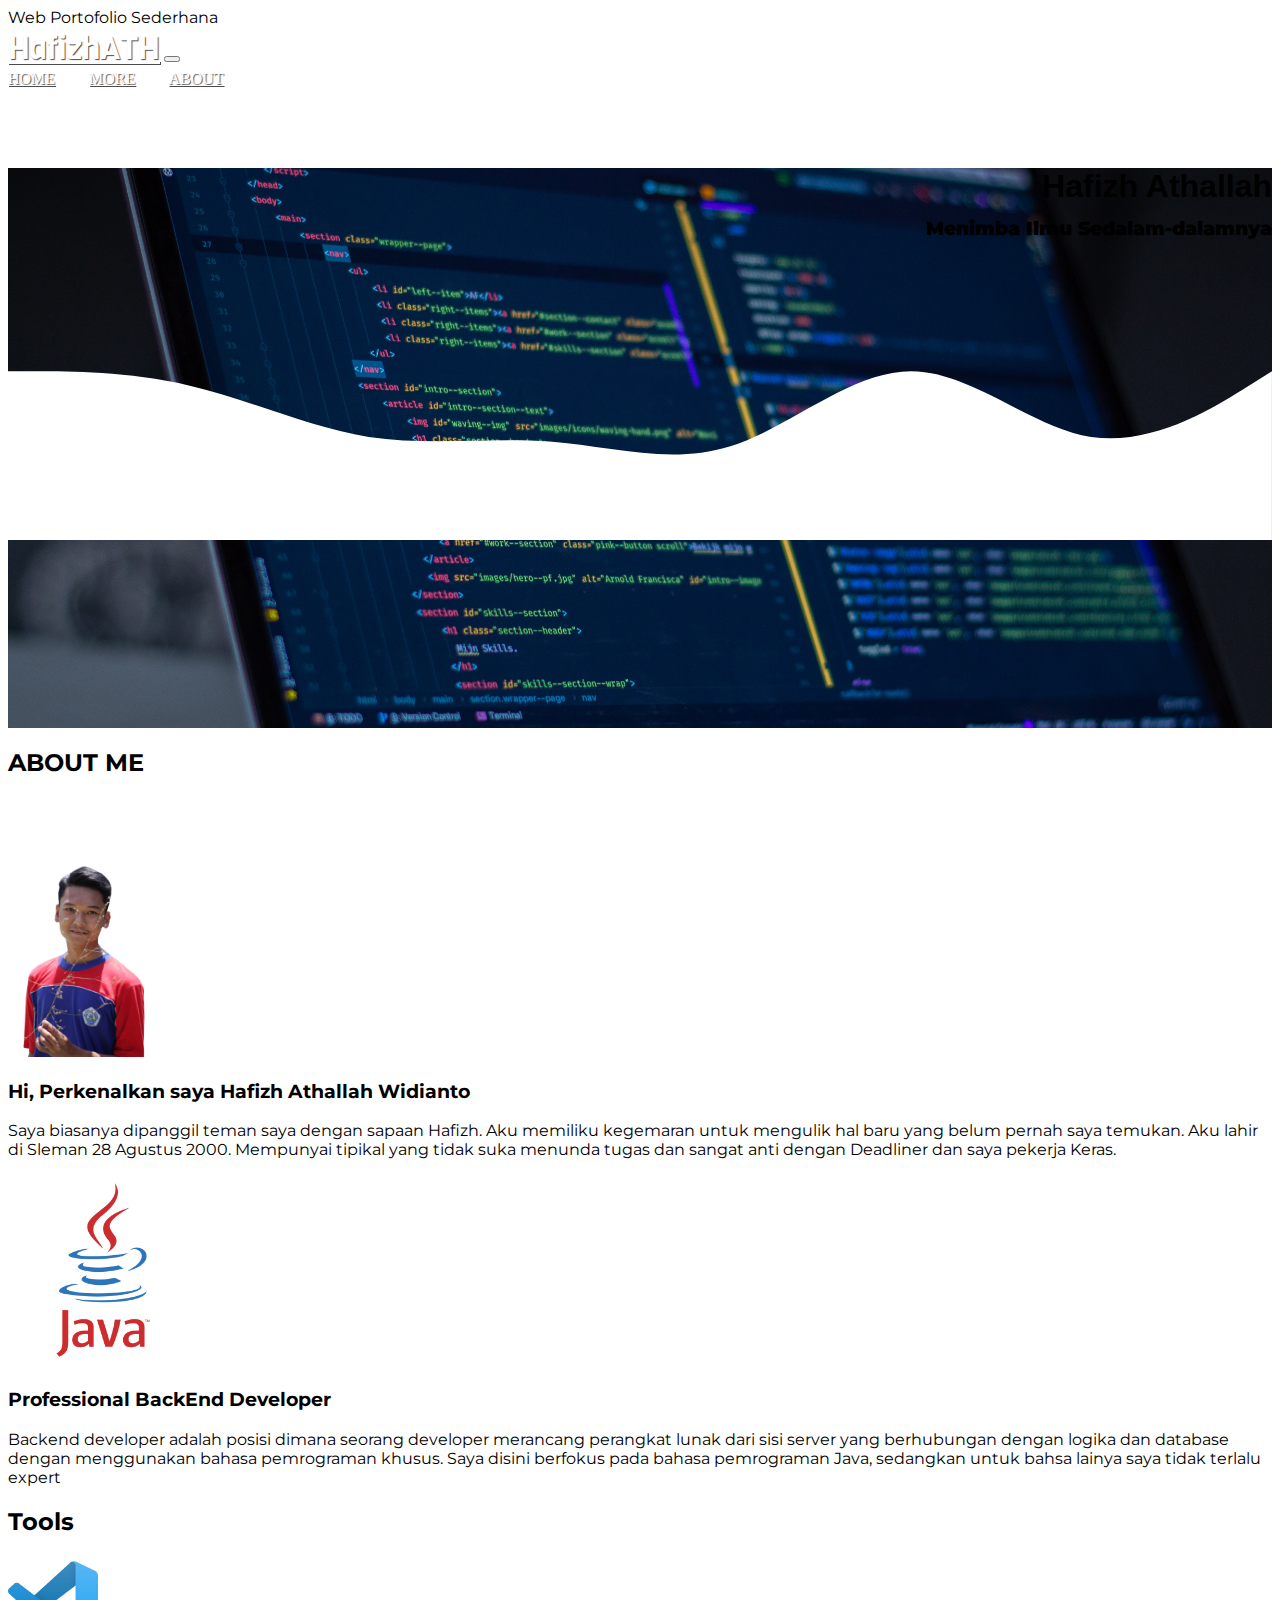
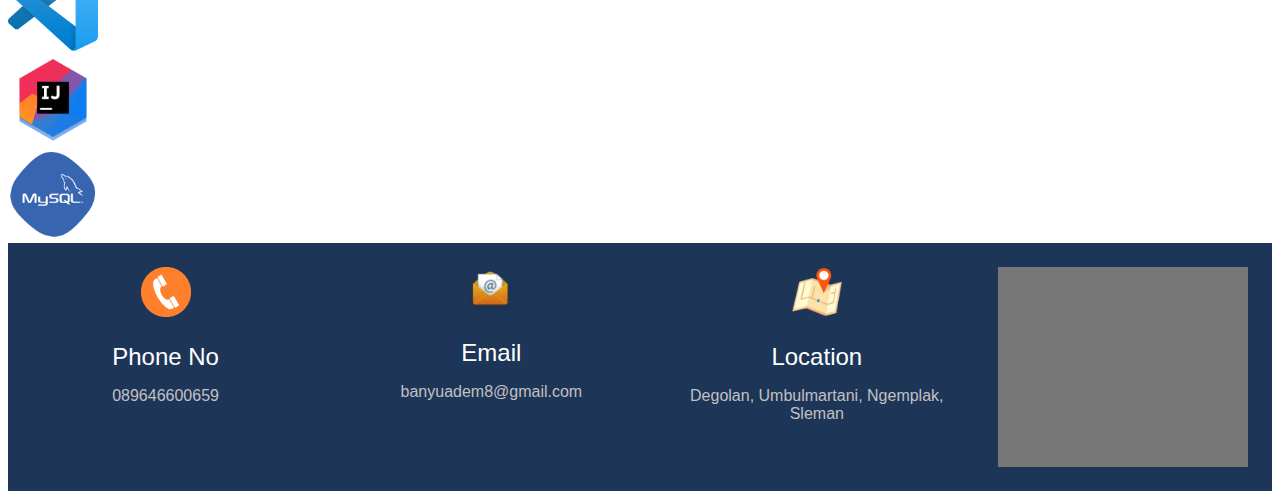
<file: index.html>
<!DOCTYPE html>
<html lang="en">
  <head>
    <!-- Required meta tags -->
    <meta charset="utf-8" />
    <meta name="viewport" content="width=device-width, initial-scale=1" />
    <meta name="viewport" content="width=device-width, initial-scale=1.0" />
    <!-- Bootstrap CSS -->
    <link
      href="https://cdn.jsdelivr.net/npm/bootstrap@5.0.0-beta2/dist/css/bootstrap.min.css"
      rel="stylesheet"
      integrity="sha384-BmbxuPwQa2lc/FVzBcNJ7UAyJxM6wuqIj61tLrc4wSX0szH/Ev+nYRRuWlolflfl"
      crossorigin="anonymous"
    />
    <link
      rel="stylesheet"
      href="https://cdn.jsdelivr.net/npm/bootstrap-icons@1.4.0/font/bootstrap-icons.css"
    />
    <!-- My Fonts -->
    <link rel="preconnect" href="https://fonts.gstatic.com" />
    <link
      href="https://fonts.googleapis.com/css2?family=Viga&display=swap"
      rel="stylesheet"
    />
    <link
      href="https://fonts.googleapis.com/css2?family=Montserrat&display=swap"
      rel="stylesheet"
    />
    <link
      rel="stylesheet"
      href="https://maxcdn.bootstrapcdn.com/font-awesome/4.5.0/css/font-awesome.min.css"
    />
    <!-- Akhir My Fonts --

<!-- My CSS -->
    <script
      src="https://cdn.jsdelivr.net/npm/bootstrap@5.0.0-beta2/dist/js/bootstrap.bundle.min.js"
      integrity="sha384-b5kHyXgcpbZJO/tY9Ul7kGkf1S0CWuKcCD38l8YkeH8z8QjE0GmW1gYU5S9FOnJ0"
      crossorigin="anonymous"
    ></script>
    <link rel="stylesheet" href="style.css" />
    <!-- AKHIR My CSS -->
    <title>Hafizh Athallah</title>
  </head>

  <body>
    <!-- Navbar -->
    <nav
      class="navbar fixed-top navbar-expand-lg navbar-dark bg-dark ml-auto text-center"
    >
      <div class="container">
        <div class="container-fluid">
          <span class="navbar-text text-warning">
            Web Portofolio Sederhana
          </span>
        </div>
        <a class="navbar-brand" href="#">HafizhATH</a>
        <button
          class="navbar-toggler"
          type="button"
          data-bs-toggle="collapse"
          data-bs-target="#navbarNavAltMarkup"
          aria-controls="navbarNavAltMarkup"
          aria-expanded="false"
          aria-label="Toggle navigation"
        >
          <span class="navbar-toggler-icon"></span>
        </button>
        <div class="collapse navbar-collapse" id="navbarNavAltMarkup">
          <div class="navbar-nav">
            <a class="nav-link text-warning active" aria-current="page" href="#"
              >Home</a
            >
            <a class="nav-link text-warning" href="more.html">More</a>
            <a class="nav-link text-warning" href="index.html">About</a>
          </div>
        </div>
      </div>
    </nav>
    <!-- Akhir Navbar -->
    <!-- Jumbotron -->
    <section class="jumbotron">
      <div class="container">
        <div class="row">
          <div class="col mt-5 md-6">
            <h1 class="display-4 text-warning">
              <p class="p-jumbotron mt-3">Hafizh Athallah</p>
            </h1>
            <h3>
              <p class="text1 text-light">
                <b>Menimba Ilmu Sedalam-dalamnya</b>
              </p>
            </h3>
          </div>
        </div>
        
      </div>
      <svg viewBox="0 0 1440 320">
        <path fill="#ffffff" fill-opacity="1" d="M0,128L34.3,128C68.6,128,137,128,206,144C274.3,160,343,192,411,202.7C480,213,549,203,617,208C685.7,213,754,235,823,213.3C891.4,192,960,128,1029,128C1097.1,128,1166,192,1234,202.7C1302.9,213,1371,171,1406,149.3L1440,128L1440,320L1405.7,320C1371.4,320,1303,320,1234,320C1165.7,320,1097,320,1029,320C960,320,891,320,823,320C754.3,320,686,320,617,320C548.6,320,480,320,411,320C342.9,320,274,320,206,320C137.1,320,69,320,34,320L0,320Z"></path>
      </svg>
    </section>
    <!-- Akhir Jumbotron -->
    
    <!-- Info -->
    <section class="about" id="about">
      <div class="container">
        <div class="row">
          <div class="col mt-5 fw-bolder md-12 text-center">
            <h2>ABOUT ME</h2>
          </div>
        </div>
        <div class="row info">
          <div class="col text-center md-4">
            <img width="170" style="border-bottom: 40px;" src="img/close.png" />
          </div>
          <div class="col mt-4 md-6">
            <h3>Hi, Perkenalkan saya Hafizh Athallah Widianto</h3>
            <p>
              Saya biasanya dipanggil teman saya dengan sapaan Hafizh. Aku memiliku kegemaran
              untuk mengulik hal baru yang belum pernah saya temukan. Aku lahir di Sleman 28 
              Agustus 2000. Mempunyai tipikal yang tidak suka menunda tugas dan sangat
              anti dengan Deadliner dan saya pekerja Keras.
            </p>
          </div>
        </div>
        <div class="row">
          <div class="col md-6 mt-3 text-center">
            <img width="190" src="img/java.png" />
          </div>
          <div class="col mb-5 mt-5 md-6">
            <h3>Professional BackEnd Developer</h3>
            <p>
              Backend developer adalah posisi dimana seorang developer 
              merancang perangkat lunak dari sisi server yang berhubungan dengan logika dan database dengan menggunakan 
              bahasa pemrograman khusus.
              Saya disini berfokus pada bahasa pemrograman Java, sedangkan untuk bahsa lainya saya tidak terlalu expert
            </p>
          </div>
        </div>
        <div class="row">
          <div class="col mt-5 fw-bolder md-12 text-center">
            <h2>Tools</h2>
          </div>
        </div>
        <div class="row info">
          <div class="col text-center md-6 mb-4">
            <img width="90" style="border-radius: 13px;" src="img/vscod.png" />
          </div>
          <div class="col text-center md-6 mb-4">
            <img width="90" style="border-radius: 13px;" src="img/intelij.png" />
          </div>
          <div class="col text-center md-6 mb-4">
            <img width="90" style="border-radius: 13px;" src="img/mysql.png" />
          </div>
      <script></script>
    </section>
    <!-- Akhir Info -->
    <!-- Footer -->
    
        <table
        border="0"
        width="100%"
        cellpadding="0"
        cellspacing="0"
        bgcolor="#1d3557">
        <tr>
            <td>
                <table border="0" width="100%" cellpadding="9" cellspacing="0" align="center">
    
                    <tr>
                        <td width="30%" valign="top">
                            <table border="0" width="100%" cellpadding="15" cellspacing="0" align="center">
                                <tr>
                                    <td align="center" valign="top">
                                        <font color="#f3971b" size="6">
                                            <img src="img/call.png" width="50">
                                        </font>
                                        <br/><br/>
                                        <font color="#ffffff" size="5" face="arial">
                                            Phone No
                                        </font>
                                        <p>
                                            <font color="#c2c0c3" size="3" face="arial">
                                                089646600659
                                            </font>
                                        </p>
                                    </td>
                                </tr>
                            </table>
                        </td>
    
                        <td width="30%" valign="top">
                            <table border="0" width="100%" cellpadding="15" cellspacing="0" align="center">
                                <tr>
                                    <td align="center" valign="top">
                                        <font color="#f3971b" size="6">
                                            <img src="img/email.png" width="50">
                                        </font>
                                        <br/><br/>
                                        <font color="#ffffff" size="5" face="arial">
                                            Email
                                        </font>
                                        <p>
                                            <font color="#c2c0c3" size="3" face="arial">
                                                banyuadem8@gmail.com
                                            </font>
                                        </p>
                                    </td>
                                </tr>
                            </table>
                        </td>
                        <td width="30%" valign="top">
                          <table border="0" width="100%" cellpadding="15" cellspacing="0" align="center">
                              <tr>
                                  <td align="center" valign="top">
                                      <font color="#f3971b" size="6">
                                          <img src="img/location.png" width="50">
                                      </font>
                                      <br/><br/>
                                      <font color="#ffffff" size="5" face="arial">
                                          Location
                                      </font>
                                      <p>
                                          <font color="#c2c0c3" size="3" face="arial">
                                              Degolan, Umbulmartani, Ngemplak, Sleman
                                          </font>
                                      </p>
                                  </td>
                              </tr>
                          </table>
                      </td>
                        <td width="30%" valign="top">
                            <table border="0" width="100%" cellpadding="15" cellspacing="0" align="center">
                                <tr>
                                    <td align="center" valign="top">
                                        
                                        <iframe src="https://www.google.com/maps/embed?pb=!1m18!1m12!1m3!1d28180.926149844796!2d110.41430500635663!3d-7.682853440467042!2m3!1f0!2f0!3f0!3m2!1i1024!2i768!4f13.1!3m3!1m2!1s0x2e7a5e9a65472a79%3A0x416ecda4f89b9385!2sJl.%20Degolan%2C%20Umbulmartani%2C%20Kec.%20Ngemplak%2C%20Kabupaten%20Sleman%2C%20Daerah%20Istimewa%20Yogyakarta%2055584!5e0!3m2!1sen!2sid!4v1616384219786!5m2!1sen!2sid" 
                                        width="250" height="200" style="border:0;" allowfullscreen="" loading="lazy"></iframe>
                                    </td>
                                </tr>
                            </table>
                        </td>
                    </tr>
                    </table>
                </td>
            </tr>
        </table>

    <!-- Option 1: Bootstrap Bundle with Popper -->
    <script
      src="https://cdn.jsdelivr.net/npm/bootstrap@5.0.0-beta2/dist/js/bootstrap.bundle.min.js"
      integrity="sha384-b5kHyXgcpbZJO/tY9Ul7kGkf1S0CWuKcCD38l8YkeH8z8QjE0GmW1gYU5S9FOnJ0"
      crossorigin="anonymous"
    ></script>
  </body>
</html>
</file>
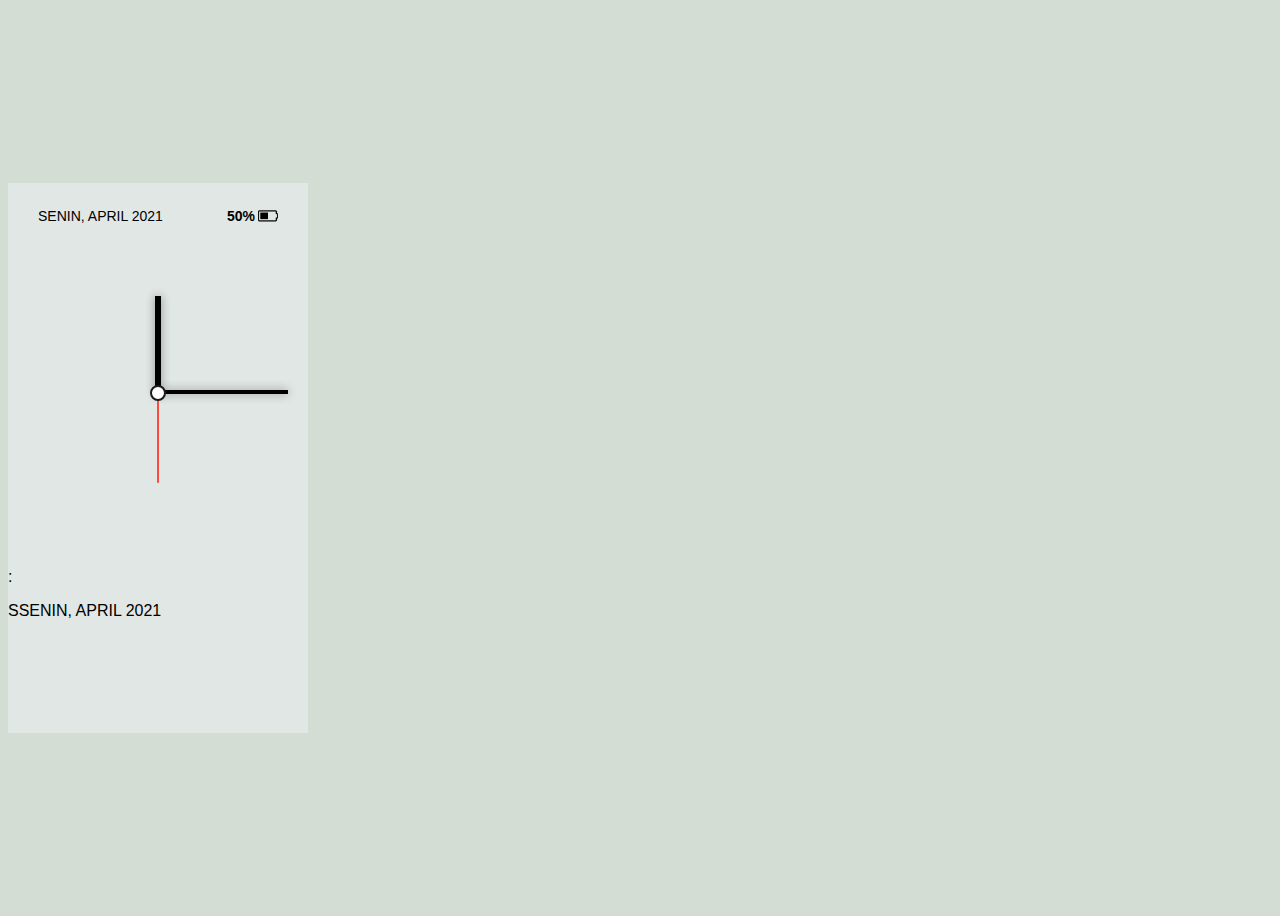
<file: jam/index.html>
<!DOCTYPE html>
<html lang="en">
  <head>
    <link rel="stylesheet" href="style.css" />
    <meta charset="UTF-8" />
    <meta http-equiv="X-UA-Compatible" content="IE=edge" />
    <meta name="viewport" content="width=device-width, initial-scale=1.0" />
    <title>Document</title>
  </head>
  <body>
    <div class="card">
      <div class="top-menu">
        <h3>Senin, April 2021</h3>
        <div class="battery">
          <span>50%</span>
          <img src="batu.png" alt="" />
        </div>
      </div>
      <div class="clock">
        <div class="warp">
          <span class="hour"></span>
          <span class="minute"></span>
          <span class="second"> </span>
          <span class="dot"></span>
        </div>
        <div class="timing">
          <span><span class="hours"></span>:<span class="mins"></span></span>
          <p>SSENIN, APRIL 2021</p>
        </div>
      </div>
    </div>
    <script src="main.js"></script>
  </body>
</html>
</file>
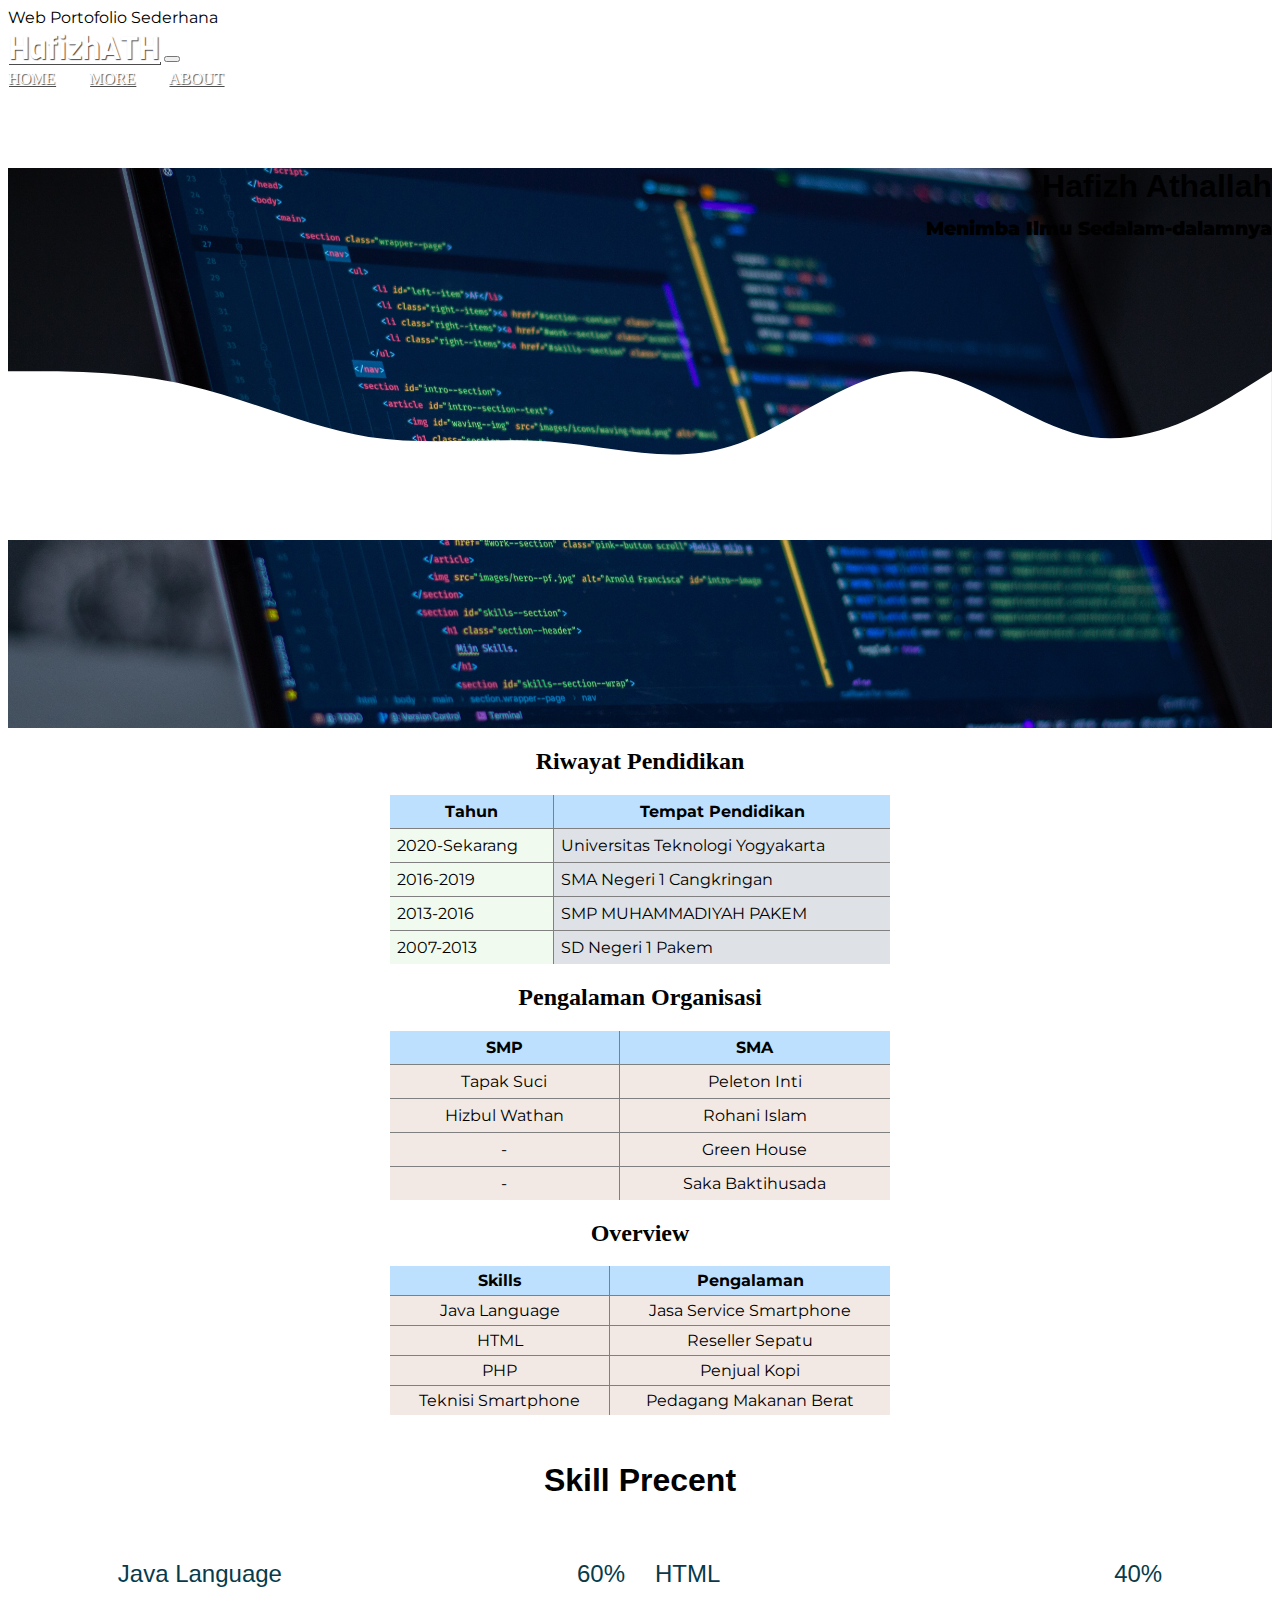
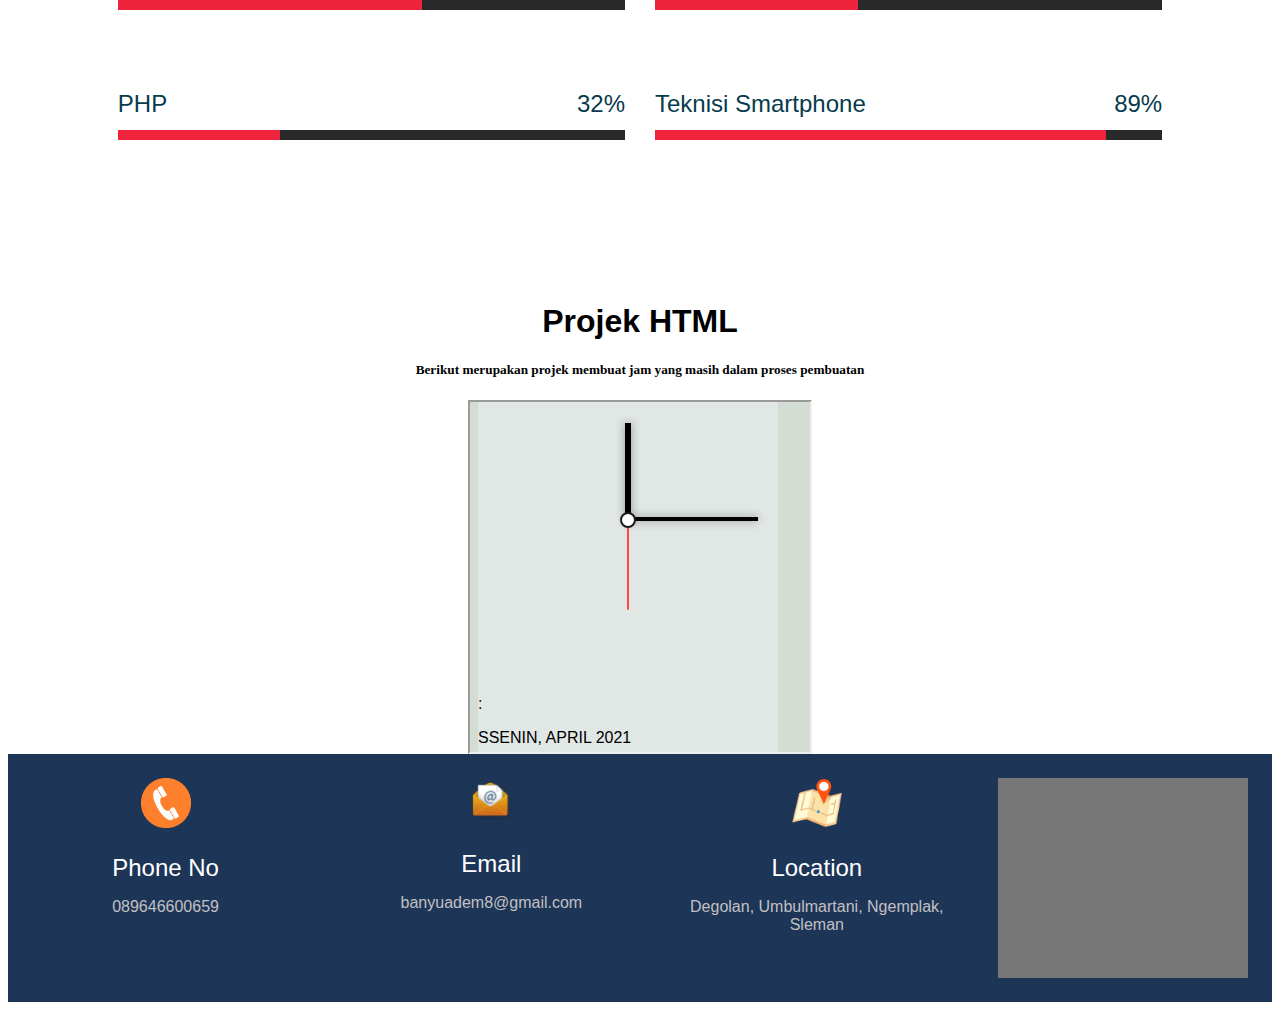
<file: more.html>
<!DOCTYPE html>
<html lang="en">
  <head>
    <!-- Required meta tags -->
    <meta charset="utf-8" />
    <meta name="viewport" content="width=device-width, initial-scale=1" />
    <meta name="viewport" content="width=device-width, initial-scale=1.0" />
    <!-- Bootstrap CSS -->
    <link
      href="https://cdn.jsdelivr.net/npm/bootstrap@5.0.0-beta2/dist/css/bootstrap.min.css"
      rel="stylesheet"
      integrity="sha384-BmbxuPwQa2lc/FVzBcNJ7UAyJxM6wuqIj61tLrc4wSX0szH/Ev+nYRRuWlolflfl"
      crossorigin="anonymous"
    />
    <link
      rel="stylesheet"
      href="https://cdn.jsdelivr.net/npm/bootstrap-icons@1.4.0/font/bootstrap-icons.css"
    />
    <!-- My Fonts -->
    <link rel="preconnect" href="https://fonts.gstatic.com" />
    <link
      href="https://fonts.googleapis.com/css2?family=Viga&display=swap"
      rel="stylesheet"
    />
    <link
      href="https://fonts.googleapis.com/css2?family=Montserrat&display=swap"
      rel="stylesheet"
    />
    <link
      rel="stylesheet"
      href="https://maxcdn.bootstrapcdn.com/font-awesome/4.5.0/css/font-awesome.min.css"
    />
    <!-- Akhir My Fonts --

<!-- My CSS -->
    <script
      src="https://cdn.jsdelivr.net/npm/bootstrap@5.0.0-beta2/dist/js/bootstrap.bundle.min.js"
      integrity="sha384-b5kHyXgcpbZJO/tY9Ul7kGkf1S0CWuKcCD38l8YkeH8z8QjE0GmW1gYU5S9FOnJ0"
      crossorigin="anonymous"
    ></script>
    <link rel="stylesheet" href="style.css" />
    <!-- AKHIR My CSS -->
    <title>Hafizh Athallah</title>
  </head>

  <body>
    <!-- Navbar -->
    <nav
      class="navbar fixed-top navbar-expand-lg navbar-dark bg-dark ml-auto text-center"
    >
      <div class="container">
        <div class="container-fluid">
          <span class="navbar-text text-warning">
            Web Portofolio Sederhana
          </span>
        </div>
        <a class="navbar-brand" href="#">HafizhATH</a>
        <button
          class="navbar-toggler"
          type="button"
          data-bs-toggle="collapse"
          data-bs-target="#navbarNavAltMarkup"
          aria-controls="navbarNavAltMarkup"
          aria-expanded="false"
          aria-label="Toggle navigation"
        >
          <span class="navbar-toggler-icon"></span>
        </button>
        <div class="collapse navbar-collapse" id="navbarNavAltMarkup">
          <div class="navbar-nav">
            <a class="nav-link text-warning active" aria-current="page" href="#"
              >Home</a
            >
            <a class="nav-link text-warning" href="more.html">More</a>
            <a class="nav-link text-warning" href="index.html">About</a>
          </div>
        </div>
      </div>
    </nav>
    <!-- Akhir Navbar -->
    <!-- Jumbotron -->
    <section class="jumbotron">
      <div class="container">
        <div class="row">
          <div class="col mt-5 md-6">
            <h1 class="display-4 text-warning">
              <p class="p-jumbotron mt-3">Hafizh Athallah</p>
            </h1>
            <h3>
              <p class="text1 text-light">
                <b>Menimba Ilmu Sedalam-dalamnya</b>
              </p>
            </h3>
          </div>
        </div>
      </div>
      <svg viewBox="0 0 1440 320">
        <path
          fill="#ffffff"
          fill-opacity="1"
          d="M0,128L34.3,128C68.6,128,137,128,206,144C274.3,160,343,192,411,202.7C480,213,549,203,617,208C685.7,213,754,235,823,213.3C891.4,192,960,128,1029,128C1097.1,128,1166,192,1234,202.7C1302.9,213,1371,171,1406,149.3L1440,128L1440,320L1405.7,320C1371.4,320,1303,320,1234,320C1165.7,320,1097,320,1029,320C960,320,891,320,823,320C754.3,320,686,320,617,320C548.6,320,480,320,411,320C342.9,320,274,320,206,320C137.1,320,69,320,34,320L0,320Z"
        ></path>
      </svg>
    </section>
    <!-- Akhir Jumbotron -->

    <!-- Info -->
    <section class="about" id="about">
        <div class="container">
            <div class="row">
              <div class="col-sm text-center mb-4">
                <h2>
                    <font face="verdana">
                        <center>Riwayat Pendidikan</center>
                    </font>
                </h2>
                <table align="center" cellpadding="7" rules="all" width="500" class="table table-success table-striped">
                    <tr bgcolor="#bde0fe">
                        <th>
                            <center>Tahun</center>
                        </th>
                        <th>
                            <center>Tempat Pendidikan</center>
                        </th>
                        <tr>
                            <td bgcolor="f1faee">2020-Sekarang</td>
                            <td bgcolor="dee2e6">Universitas Teknologi Yogyakarta</td>
                        </tr>
                        <tr>
                            <td bgcolor="f1faee">2016-2019</td>
                            <td bgcolor="dee2e6">SMA Negeri 1 Cangkringan</td>
                        </tr>
                        <tr>
                            <td bgcolor="f1faee">2013-2016</td>
                            <td bgcolor="dee2e6">SMP MUHAMMADIYAH PAKEM</td>
                        </tr>
                        <tr>
                            <td bgcolor="f1faee">2007-2013</td>
                            <td bgcolor="dee2e6">SD Negeri 1 Pakem</td>
                        </tr>
                    </tr>
                </table>
              </div>
              <div class="col-sm text-center">
                <h2>
                    <font face="verdana">
                        <center>Pengalaman Organisasi</center>
                    </font>
                </h2>
                <table align="center" cellpadding="7" width="500" rules="all" class="table table-success table-striped">
                    <tr bgcolor="#bde0fe">
                        <th>
                            <center>SMP</center>
                        </th>
                        <th>
                            <center>SMA</center>
                        </th>
                    </tr>
                    <tr bgcolor="#f2e9e4">
                        <td>
                            <center>Tapak Suci</center>
                        </td>
                        <td>
                            <center>Peleton Inti</center>
                        </td>
                    </tr>
                    <tr bgcolor="#f2e9e4">
                        <td>
                            <center>Hizbul Wathan</center>
                        </td>
                        <td>
                            <center>Rohani Islam</center>
                        </td>
                    </tr>
                    <tr bgcolor="#f2e9e4">
                        <td>
                            <center>-</center>
                        </td>
                        <td>
                            <center>Green House</center>
                        </td>
                    </tr>
                    <tr bgcolor="#f2e9e4">
                        <td>
                            <center>-</center>
                        </td>
                        <td>
                            <center>Saka Baktihusada</center>
                        </td>
                    </tr>
                </table>
              </div>
              <div class="col-sm text-center mb-4">
                <h2>
                    <font face="verdana" size="size">
                        <center>Overview</center>
                    </font>
                </h2>
                <table align="center" cellpadding="5" width="500" rules="all" class="table table-success table-striped">
                    <tr bgcolor="#bde0fe">
                        <th>
                            <center>Skills</center>
                        </th>
                        <th>
                            <center>Pengalaman</center>
                        </th>
                    </tr>
                    <tr bgcolor="#f2e9e4">
                        <td>
                            <center>Java Language</center>
                        </td>
                        <td>
                            <center>Jasa Service Smartphone</center>
                        </td>
                    </tr>
                    <tr bgcolor="#f2e9e4">
                        <td>
                            <center>HTML</center>
                        </td>
                        <td>
                            <center>Reseller Sepatu</center>
                        </td>
                    </tr>
                    <tr bgcolor="#f2e9e4">
                        <td>
                            <center>PHP</center>
                        </td>
                        <td>
                            <center>Penjual Kopi</center>
                        </td>
                    </tr>
                    <tr bgcolor="#f2e9e4">
                        <td>
                            <center>Teknisi Smartphone</center>
                        </td>
                        <td>
                            <center>Pedagang Makanan Berat</center>
                        </td>
                    </tr>
                </table>
              </div>
            </div>
          </div>
    <table
            border="0"
            width="100%"
            cellpadding="0"
            cellspacing="0"
            >
            <tr>
                <td>
                    <table border="0" width="85%" cellpadding="15" cellspacing="0" align="center">
                        <!-- Heading Start-->
                        <tr>
                            <td height="100" align="center" valign="middle" colspan="2">
                                <h1>Skill Precent</h1>
                                
                            </td>
                        </tr>
                        <!-- Heading End-->
                        <tr>
                            <td width="50%" height="100" valign="top">
                                <table border="0" width="100%" cellpadding="0" cellspacing="0" align="center">
                                    <tr>
                                        <td align="left" valign="top" height="40">
                                            <font face="arial" size="5" color=" #073b4c">
                                                Java Language
                                            </font>
                                        </td>
                                        <td align="right" valign="top" height="40">
                                            <font face="arial" size="5" color=" #073b4c">
                                                60%
                                            </font>
                                        </td>
                                    </tr>
                                    <tr>
                                        <td colspan="2" bgcolor="#292929" align="left">
                                            <table border="0" width="60%" cellpadding="0" cellspacing="0" bgcolor="#ef233c">
                                                <tr>
                                                    <td height="10"></td>
                                                </tr>
                                            </table>
                                        </td>
                                    </tr>
                                </table>
                            </td>
                            <td width="50%" height="100" valign="top">
                                <table border="0" width="100%" cellpadding="0" cellspacing="0" align="center">
                                    <tr>
                                        <td align="left" valign="top" height="40">
                                            <font face="arial" size="5" color=" #073b4c">
                                                HTML
                                            </font>
                                        </td>
                                        <td align="right" valign="top" height="40">
                                            <font face="arial" size="5" color=" #073b4c">
                                                40%
                                            </font>
                                        </td>
                                    </tr>
                                    <tr>
                                        <td colspan="2" bgcolor="#292929" align="left">
                                            <table border="0" width="40%" cellpadding="0" cellspacing="0" bgcolor="#ef233c">
                                                <tr>
                                                    <td height="10"></td>
                                                </tr>
                                            </table>
                                        </td>
                                    </tr>
                                </table>
                            </td>
                        </tr>
                        <tr>
                            <td width="50%" height="100" valign="top">
                                <table border="0" width="100%" cellpadding="0" cellspacing="0" align="center">
                                    <tr>
                                        <td align="left" valign="top" height="40">
                                            <font face="arial" size="5" color=" #073b4c">
                                                PHP
                                            </font>
                                        </td>
                                        <td align="right" valign="top" height="40">
                                            <font face="arial" size="5" color=" #073b4c">
                                                32%
                                            </font>
                                        </td>
                                    </tr>
                                    <tr>
                                        <td colspan="2" bgcolor="#292929" align="left">
                                            <table border="0" width="32%" cellpadding="0" cellspacing="0" bgcolor="#ef233c">
                                                <tr>
                                                    <td height="10"></td>
                                                </tr>
                                            </table>
                                        </td>
                                    </tr>
                                </table>
                            </td>
                            <td width="50%" height="100" valign="top">
                                <table border="0" width="100%" cellpadding="0" cellspacing="0" align="center">
                                    <tr>
                                        <td align="left" valign="top" height="40">
                                            <font face="arial" size="5" color=" #073b4c">
                                                Teknisi Smartphone
                                            </font>
                                        </td>
                                        <td align="right" valign="top" height="40">
                                            <font face="arial" size="5" color=" #073b4c">
                                                89%
                                            </font>
                                        </td>
                                    </tr>
                                    <tr>
                                        <td colspan="2" bgcolor="#292929" align="left">
                                            <table border="0" width="89%" cellpadding="0" cellspacing="0" bgcolor="#ef233c">
                                                <tr>
                                                    <td height="10"></td>
                                                </tr>
                                            </table>
                                        </td>
                                    </tr>
                                </table>
                            </td>
                        </tr>
                        <!-- section padding bottom -->
                        <tr>
                            <td height="10" colspan="2"></td>
                        </tr>
                        <!-- section padding bottom End-->
                    </table>
                </td>
            </tr>
    </table>
    
      </div>
      <script></script>
    </section> 
    <br>
    <br>
    
    <!-- Akhir Info -->

    <!--JFramr-->
    
    <section class="mt-3 py-5">
      <div>
        <h1 align="center">Projek HTML</h1>
        <h5 align="center">Berikut merupakan projek membuat jam yang masih dalam proses pembuatan</h5>
      </div>
      <div class="fram">
        <iframe width="340" height="350" src="jam/index.html" align="center"></iframe>
      </div>
    </section>

    <!-- Footer -->

    <table
      border="0"
      width="100%"
      cellpadding="0"
      cellspacing="0"
      bgcolor="#1d3557"
    >
      <tr>
        <td>
          <table
            border="0"
            width="100%"
            cellpadding="9"
            cellspacing="0"
            align="center"
          >
            <tr>
              <td width="30%" valign="top">
                <table
                  border="0"
                  width="100%"
                  cellpadding="15"
                  cellspacing="0"
                  align="center"
                >
                  <tr>
                    <td align="center" valign="top">
                      <font color="#f3971b" size="6">
                        <img src="img/call.png" width="50" />
                      </font>
                      <br /><br />
                      <font color="#ffffff" size="5" face="arial">
                        Phone No
                      </font>
                      <p>
                        <font color="#c2c0c3" size="3" face="arial">
                          089646600659
                        </font>
                      </p>
                    </td>
                  </tr>
                </table>
              </td>

              <td width="30%" valign="top">
                <table
                  border="0"
                  width="100%"
                  cellpadding="15"
                  cellspacing="0"
                  align="center"
                >
                  <tr>
                    <td align="center" valign="top">
                      <font color="#f3971b" size="6">
                        <img src="img/email.png" width="50" />
                      </font>
                      <br /><br />
                      <font color="#ffffff" size="5" face="arial"> Email </font>
                      <p>
                        <font color="#c2c0c3" size="3" face="arial">
                          banyuadem8@gmail.com
                        </font>
                      </p>
                    </td>
                  </tr>
                </table>
              </td>
              <td width="30%" valign="top">
                <table
                  border="0"
                  width="100%"
                  cellpadding="15"
                  cellspacing="0"
                  align="center"
                >
                  <tr>
                    <td align="center" valign="top">
                      <font color="#f3971b" size="6">
                        <img src="img/location.png" width="50" />
                      </font>
                      <br /><br />
                      <font color="#ffffff" size="5" face="arial">
                        Location
                      </font>
                      <p>
                        <font color="#c2c0c3" size="3" face="arial">
                          Degolan, Umbulmartani, Ngemplak, Sleman
                        </font>
                      </p>
                    </td>
                  </tr>
                </table>
              </td>
              <td width="30%" valign="top">
                <table
                  border="0"
                  width="100%"
                  cellpadding="15"
                  cellspacing="0"
                  align="center"
                >
                  <tr>
                    <td align="center" valign="top">
                      <iframe
                        src="https://www.google.com/maps/embed?pb=!1m18!1m12!1m3!1d28180.926149844796!2d110.41430500635663!3d-7.682853440467042!2m3!1f0!2f0!3f0!3m2!1i1024!2i768!4f13.1!3m3!1m2!1s0x2e7a5e9a65472a79%3A0x416ecda4f89b9385!2sJl.%20Degolan%2C%20Umbulmartani%2C%20Kec.%20Ngemplak%2C%20Kabupaten%20Sleman%2C%20Daerah%20Istimewa%20Yogyakarta%2055584!5e0!3m2!1sen!2sid!4v1616384219786!5m2!1sen!2sid"
                        width="250"
                        height="200"
                        style="border: 0"
                        allowfullscreen=""
                        loading="lazy"
                      ></iframe>
                    </td>
                  </tr>
                </table>
              </td>
            </tr>
          </table>
        </td>
      </tr>
    </table>

    <!-- Option 1: Bootstrap Bundle with Popper -->
    <script
      src="https://cdn.jsdelivr.net/npm/bootstrap@5.0.0-beta2/dist/js/bootstrap.bundle.min.js"
      integrity="sha384-b5kHyXgcpbZJO/tY9Ul7kGkf1S0CWuKcCD38l8YkeH8z8QjE0GmW1gYU5S9FOnJ0"
      crossorigin="anonymous"
    ></script>
  </body>
</html>
</file>
<file: style.css>
/* Navbar */
.navbar-brand {
  font-family: viga;
  font-size: 32px;
  height: 50px;
}

/* Akhir Navbar */

h1 {
  font-family: "Lucida Sans", "Lucida Sans Regular", "Lucida Grande",
    "Lucida Sans Unicode", Geneva, Verdana, sans-serif;
  color: black;
  align-items: center;
}

/* My Fonts */
.navbar-text,
.info,
.jumbotron,
.about,
.footer {
  font-family: montserrat;
}

/* Akhir My Fonts */

/* Utility */
.tombol {
  text-transform: uppercase;
  border-radius: 10%;
}

/* Akhir Utility */

/* Jumbotron */
.jumbotron {
  background-image: url(img/code.jpg);
  background-size: cover;
  background-attachment: fixed;
  background-position: center;
  background-repeat: no-repeat;
  height: 560px;
  margin-top: 87px;
  text-align: right;
}

.p-jumbotron {
  margin-top: 160px;
}

.waves {
  margin-top: 110px;
}

.display-4 {
  margin-top: 100px;
}

.text1 {
  margin-top: -20px;
}

/* Akhir Jumbotron */

/* Info */
.info {
  margin-top: 25px;
}

/* Akhir Info */

/* Dekstop */
@media (min-width: 992px) {
  .nav-link {
    text-transform: uppercase;
    margin-right: 30px;
  }

  .navbar-brand,
  .nav-link {
    color: white;
    text-shadow: 1px 1px 1px rgba(0, 0, 0, 0.7);
  }

  .nav-link:hover::after {
    content: "";
    display: block;
    border-bottom: 3px solid #0d6efd;
    width: 5%;
    margin: auto;
    padding-bottom: 5px;
    margin-bottom: -8px;
  }

  .jumbotron {
    margin-top: -80px;
    height: 560px;
  }
}

iframe {
  margin: 0 auto;
  background-color: #777;
  display: block;
}
</file>
<file: jam/style.css>
body {
  display: flex;
  align-items: center;
  height: 100vh;
  background: #d3ddd3;
  font-family: "Poppins", sans-serif;
}
.top-menu {
  display: flex;
  justify-content: space-between;
  padding: 10px 30px;
  align-items: center;
}
.top-menu h3 {
  font-size: 14px;
  font-weight: 400;
  margin-top: 15px;
  color: #000000;
  text-transform: uppercase;
}
.battery {
  display: flex;
  justify-content: center;
  align-items: center;
}
.battery span {
  font-size: 14px;
  font-weight: 600;
  margin-right: 3px;
}
.battery img {
  width: 20px;
}
.card {
  width: 300px;
  height: 550px;
  background-color: rgba(242, 245, 250, 0.452);
}
.warp {
  overflow: hidden;
  position: relative;
  width: 300px;
  height: 350px;
  border-radius: 100%;
  margin-top: -30px;
}
.minute,
.hour {
  position: absolute;
  height: 100px;
  width: 6px;
  margin: auto;
  top: -27%;
  left: 0;
  bottom: 0;
  right: 0;
  background: black;
  transform-origin: bottom center;
  transform: rotate(0deg);
  box-shadow: 0 0 10px 0 rgba(0, 0, 0, 0.4);
}
.minute {
  position: absolute;
  height: 130px;
  width: 4px;
  top: -38%;
  left: 0;
  box-shadow: 0 0 10px 0 rgba(0, 0, 0, 0.4);
  transform: rotate(90deg);
}
.second {
  position: absolute;
  height: 90px;
  width: 2px;
  margin: auto;
  top: -26%;
  left: 0;
  bottom: 0;
  right: 0;
  border-radius: 4px;
  background: #ff4b3f;
  transform-origin: bottom center;
  transform: rotate(180deg);
  z-index: 1;
}
.dot {
  position: absolute;
  top: 0;
  left: 0;
  right: 0;
  bottom: 0;
  width: 12px;
  height: 12px;
  border-radius: 100px;
  background: white;
  border: 2px solid #1b1b1b;
  border-radius: 100px;
  margin: auto;
  z-index: 1;
}
</file>
